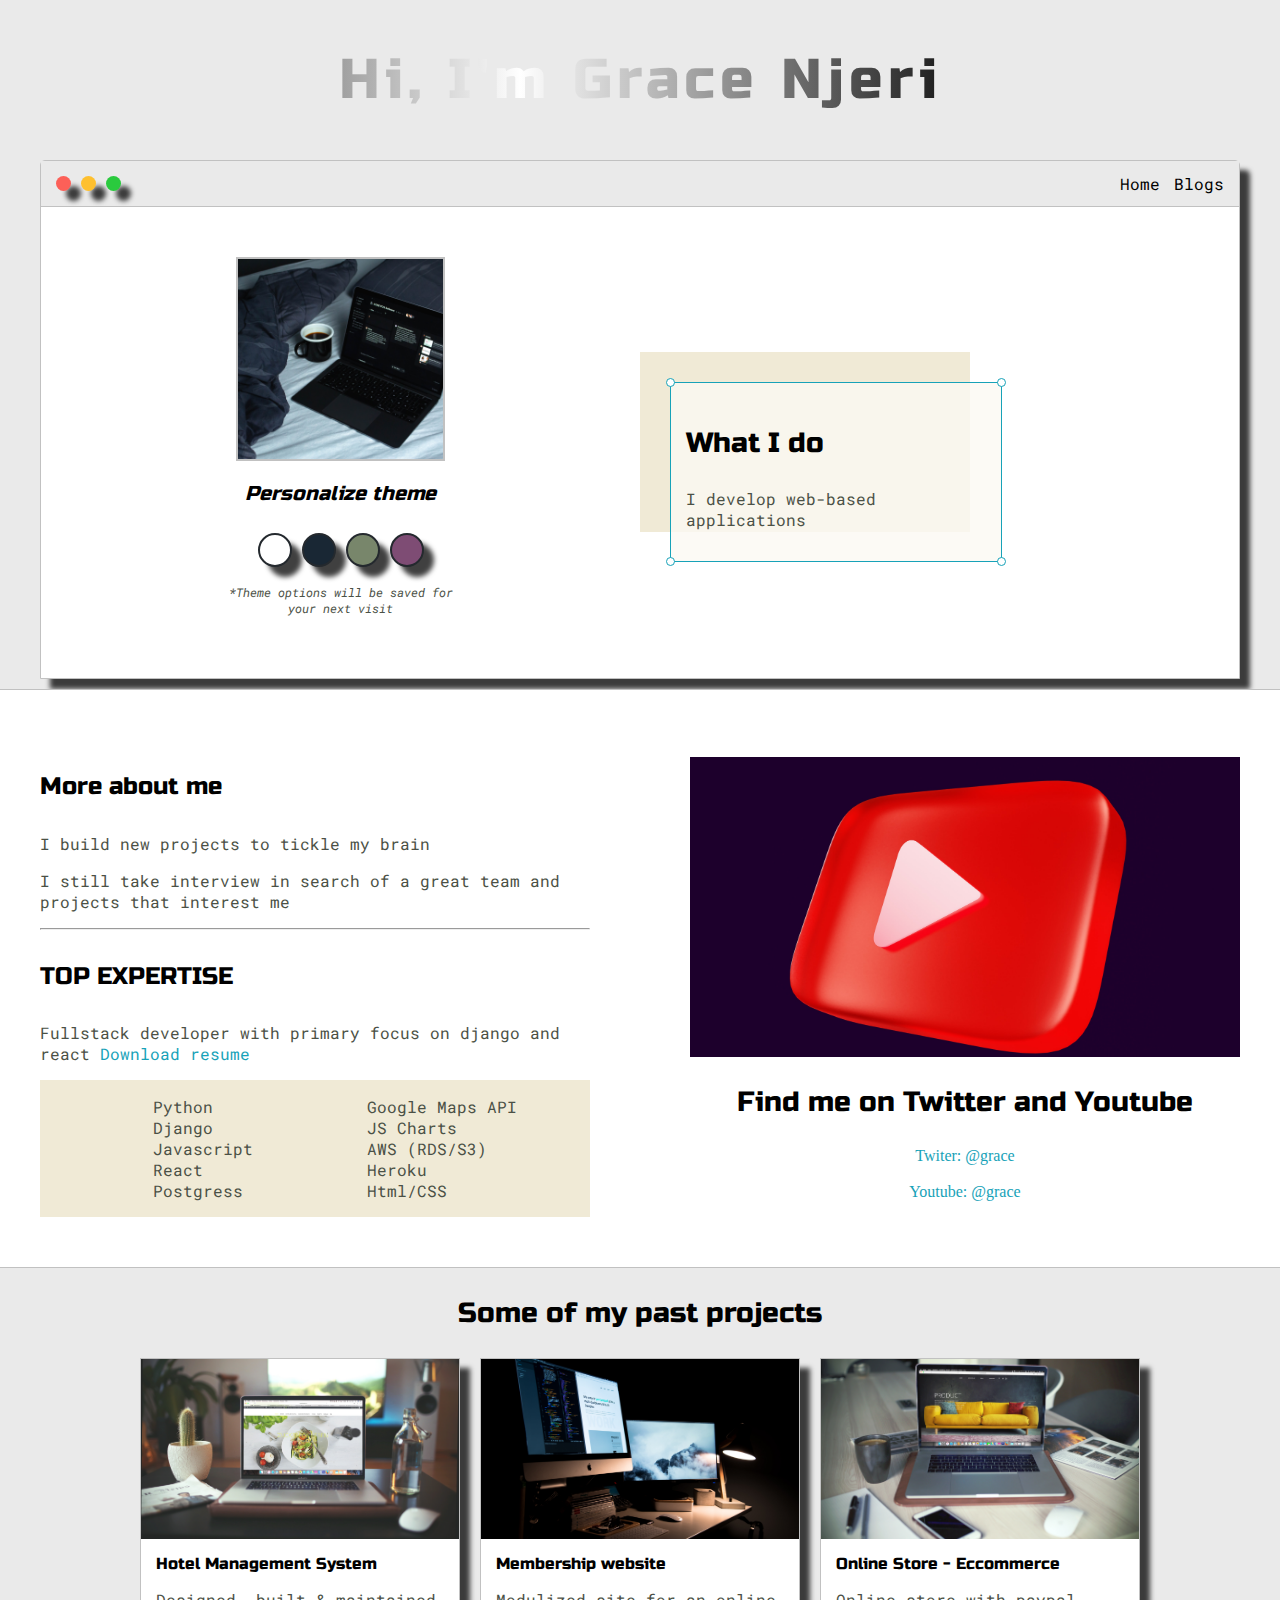
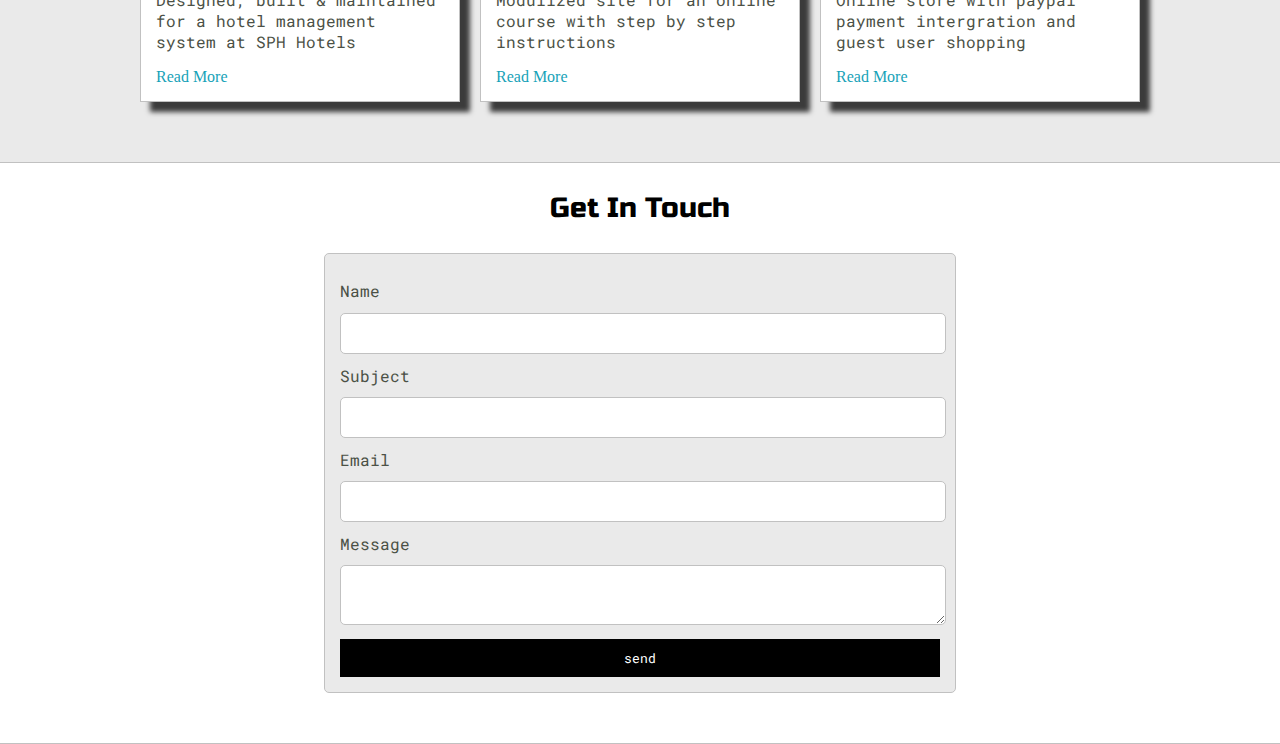
<file: index.html>
<!DOCTYPE html>
<html>

<head>
    <title> Grace Njeri</title>
    <!-- Required meta tags -->
    <meta charset="utf-8">
    <meta name="viewport" content="width=device-width, initial-scale=1">
    <link rel="preconnect" href="https://fonts.googleapis.com">
    <link rel="preconnect" href="https://fonts.gstatic.com" crossorigin>
    <link href="https://fonts.googleapis.com/css2?family=Russo+One&display=swap" rel="stylesheet">
    <link rel="preconnect" href="https://fonts.googleapis.com">
    <link rel="preconnect" href="https://fonts.gstatic.com" crossorigin>
    <link href="https://fonts.googleapis.com/css2?family=Roboto+Mono:wght@500&family=Russo+One&display=swap" rel="stylesheet">
    <link rel="stylesheet" type="text/css" href="default.css">
    <link id="theme-style" rel="stylesheet" type="text/css" href="">
</head>

<body>
    <section class="s1">
        <div class="main-container">
            <div class="greeting-wrapper">
                <h1> Hi, I'm Grace Njeri</h1>
            </div>

            <div class="intro-wrapper">
                <div class="nav-wrapper">
                    <div class="dots-wrapper">
                        <div id="dot-1" class="browser-dot"></div>
                        <div id="dot-2" class="browser-dot"></div>
                        <div id="dot-3" class="browser-dot"></div>
                    </div>
                    <ul id="navigation">
                        <li><a href="#">Home</a></li>
                        <li><a href="#">Blogs</a></li>
                    </ul>

                </div>
                <div class="left-column">
                    <img id="pic" src="images/walling-OvLXbURo9Wo-unsplash.jpg">
                    <h5 style="text-align: center; line-height: 0;"><i>Personalize theme</i></h5>
                    <div id="theme-options-wrapper">
                        <div data-mode="light" id="light-mode" class="theme-dot"></div>
                        <div data-mode="blue" id="blue-mode" class="theme-dot"></div>
                        <div data-mode="green" id="green-mode" class="theme-dot"></div>
                        <div data-mode="purple" id="purple-mode" class="theme-dot"></div>
                    </div>
                    <p id="settings-note"><i>*Theme options will be saved for<br> your next visit</i></p>
                </div>

                <div class="right-column">
                    <div id="preview-shadow">
                        <div id="preview">
                            <div id="corner-tl" class="corner"></div>
                            <div id="corner-tr" class="corner"></div>
                            <h3>What I do</h3>
                            <p>I develop web-based applications</p>
                            <div id="corner-br" class="corner"></div>
                            <div id="corner-bl" class="corner"></div>
                        </div>
                    </div>
                </div>
            </div>
        </div>
    </section>

    <section class="s2">
        <div class="main-container">
            <div class="about-wrapper">
                <div class="about-me">
                    <h4> More about me</h4>
                    <p> I build new projects to tickle my brain</p>
                    <p> I still take interview in search of a great team and projects that interest me</p>
                    <hr>
                    <h4> TOP EXPERTISE</h4>
                    <p> Fullstack developer with primary focus on django and react <a target="_blank" href="Software Developer Resume.pdf">Download resume</a></p>
                    <div id="skills">
                        <ul>
                            <li> Python</li>
                            <li> Django</li>
                            <li> Javascript</li>
                            <li>React</li>
                            <li> Postgress</li>
                        </ul>
                        <ul>
                            <li> Google Maps API</li>
                            <li> JS Charts</li>
                            <li> AWS (RDS/S3)</li>
                            <li>Heroku</li>
                            <li> Html/CSS</li>
                        </ul>
                    </div>
                </div>
                <div class="social-links">
                    <img id="social-img" src="images/eyestetix-studio-QNOukv0Jx54-unsplash.jpg">
                    <h3> Find me on Twitter and Youtube</h3>
                    <a target="_blank" href="#">Twiter: @grace</a>
                    <br>
                    <a target="_blank" href="#">Youtube: @grace</a>
                </div>
            </div>
        </div>
    </section>

    <section class="s1">
        <div class="main-container">
            <h3 style="text-align: center;">Some of my past projects</h3>
            <div class="post-wrapper">
                <div class="post">
                    <img class="thumbnail" src="images/igor-miske-JVSgcV8_vb4-unsplash.jpg">
                    <div class="post-preview">
                        <h6 class="post-title"> Hotel Management System</h6>
                        <p class="post-intro"> Designed, built & maintained for a hotel management system at SPH Hotels </p>
                        <a href="post.html"> Read More</a>
                    </div>
                </div>


                <div class="post">
                    <img class="thumbnail" src="images/lee-campbell-DtDlVpy-vvQ-unsplash.jpg">
                    <div class="post-preview">
                        <h6 class="post-title">Membership website</h6>
                        <p class="post-intro">Modulized site for an online course with step by step instructions</p>
                        <a href="#"> Read More</a>
                    </div>
                </div>


                <div class="post">
                    <img class="thumbnail" src="images/igor-miske-Px3iBXV-4TU-unsplash.jpg">
                    <div class="post-preview">
                        <h6 class="post-title">Online Store - Eccommerce</h6>
                        <p class="post-intro">Online store with paypal payment intergration and guest user shopping</p>
                        <a href="#"> Read More</a>
                    </div>
                </div>

            </div>
        </div>
    </section>

    <section class="s2">
        <div class="main-container">
            <h3 style="text-align: center;">Get In Touch</h3>

            <form id="contact-form">
                <label>Name</label>
                <input class="input-field" type="text" name="name">

                <label>Subject</label>
                <input class="input-field" type="text" name="subject">

                <label>Email</label>
                <input class="input-field" type="email" name="email">
                <label>Message</label>
                <textarea class="input-field" name="message"></textarea>
                <input id="submit-btn" type="submit" value="send">

            </form>
        </div>
    </section>
    <script type="text/javascript" src="script.js"></script>
</body>

</html>
</file>
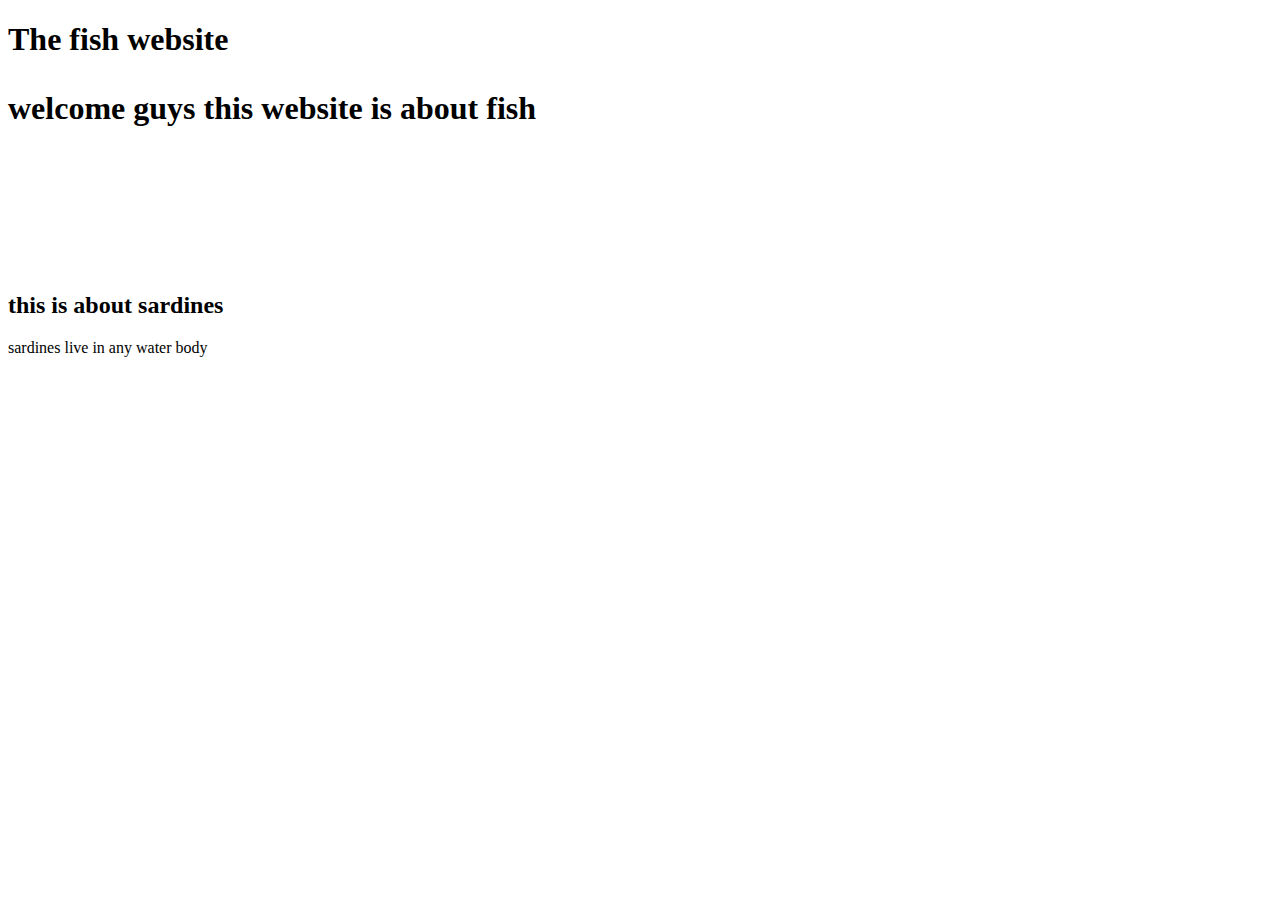
<file: intro.html>
<!doctype html>
<html>
    <head>
        <title> my web page</title>
</head>
<body>
    <h1> The fish website </h>
        <p> welcome guys this website is about fish </p>
        <br>
        <br>
        <br>
        <h2> this is about sardines </h2>
        <p> sardines live in any water body </p>
</file>
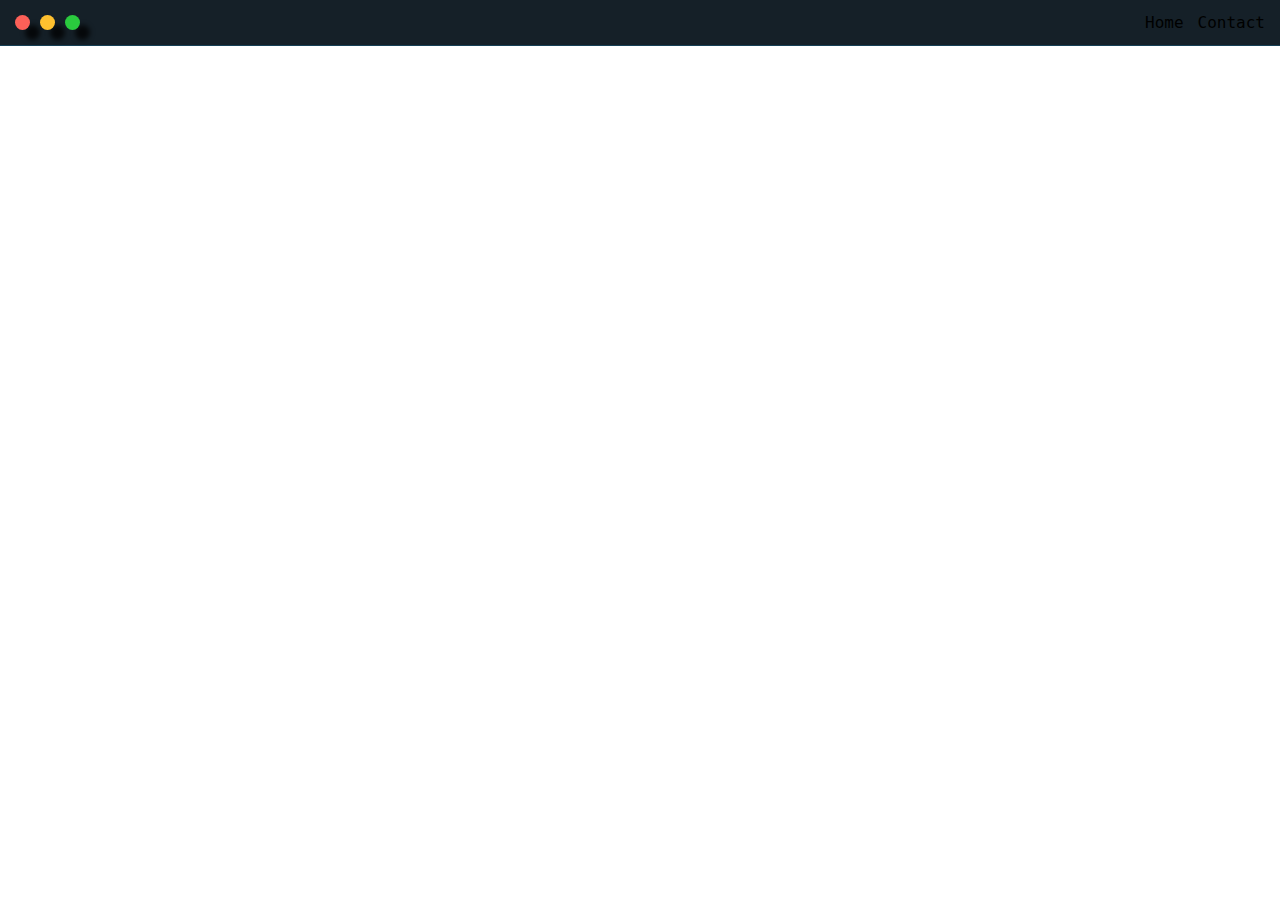
<file: post.html>
<!DOCTYPE html>
<html>

<head>
    <meta charset="utf-8">
    <meta http-equiv="X-UA-Compatible" content="IE=edge">
    <title>Post one</title>
    <meta name="description" content="">
    <meta name="viewport" content="width=device-width, initial-scale=1">
    <link rel="stylesheet" href="default.css">
    <link id="theme-style" href="blue.css" rel="stylesheet">
</head>

<body>
    <div class="nav-wrapper">
        <div class="dots-wrapper">
            <div id="dot-1" class="browser-dot"></div>
            <div id="dot-2" class="browser-dot"></div>
            <div id="dot-3" class="browser-dot"></div>
        </div>
        <ul id="navigation">
            <li><a href="#">Home</a></li>
            <li><a href="#">Contact</a></li>
        </ul>

    </div>
</body>

</html>
</file>
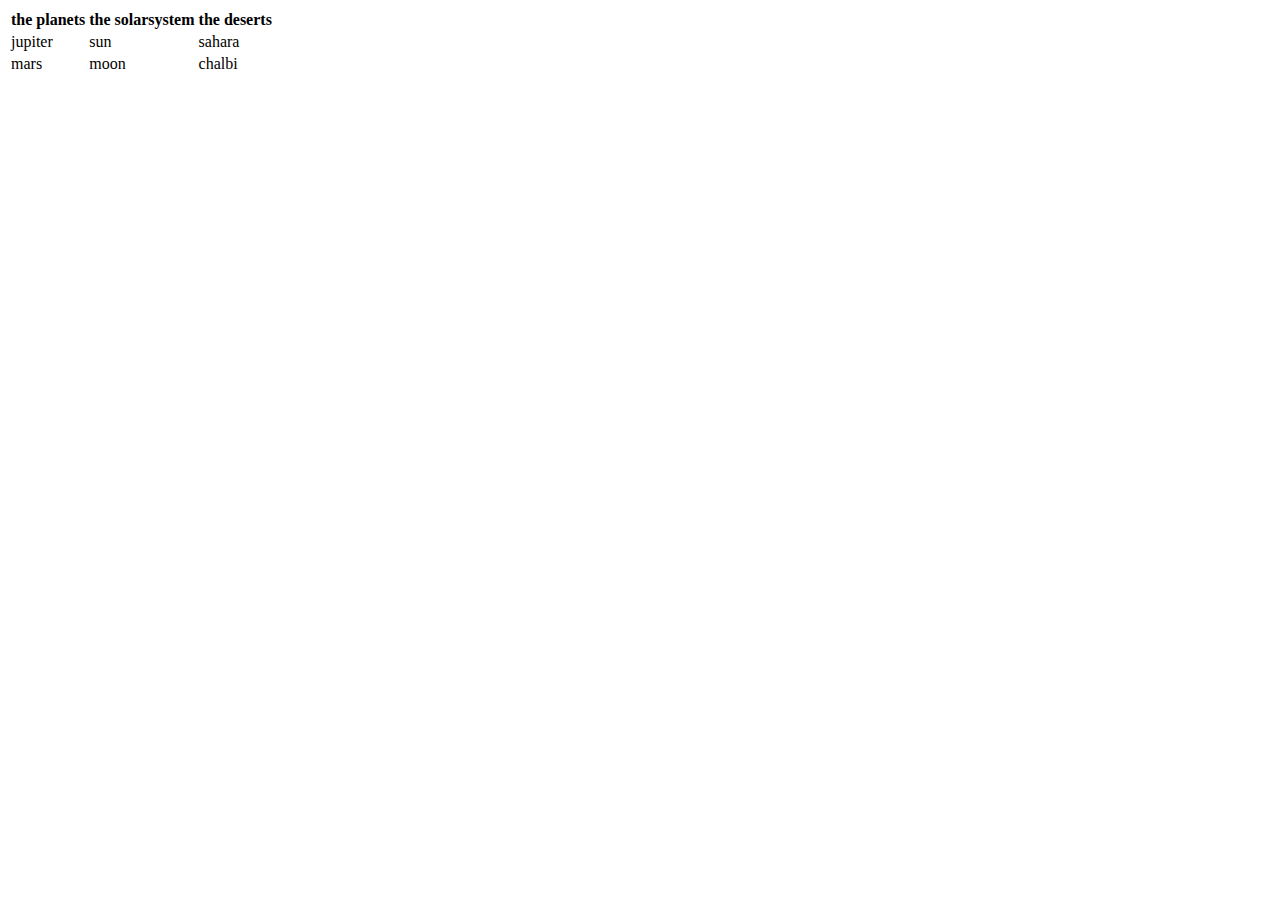
<file: tables.html>
<!doctype html>
<html>
    <head> </head>
<body>
    <table>
        <tr>
            <th> the planets </th>
            <th> the solarsystem </th>
            <th> the deserts </th>
        </tr>
        <tr>
            <td> jupiter </td>
            <td> sun </td>
            <td> sahara </td>
            <tr>
                <td> mars </td>
                <td> moon </td>
                <td> chalbi </td>
            </tr>
        </tr>
    </table>
</body>
</html>
</file>
<file: default.css>
:root {
    --mainColor: #eaeaea;
    --secondaryColor: #fff;
    --borderColor: #c1c1c1;
    --mainText: black;
    --secondaryText: #4b5146;
    --themeDotBorder: #24292e;
    --previewBg: rgb(251, 249, 243, 0.8);
    --previewShadow: #f0ead6;
    --btnColor: black;
}

html,
body {
    padding: 0;
    margin: 0;
    -webkit-font-smoothing: antialiased;
    -moz-osx-font-smoothing: grayscale;
}

* {
    transition: 0.3s;
}

h1,
h2,
h3,
h4,
h5,
h6,
strong {
    color: var(--mainText);
    font-family: 'Russo One', sans-serif;
    font-weight: 500;
}

p,
li,
span,
label,
input,
textarea {
    color: var(--secondaryText);
    font-family: 'Roboto Mono', monospace;
}

a {
    text-decoration: none;
    color: #17a2b8;
}

ul {
    list-style: none;
}

h1 {
    font-size: 56px;
}

h2 {
    font-size: 36px;
}

h3 {
    font-size: 28px;
}

h4 {
    font-size: 24px;
}

h5 {
    font-size: 20px;
}

h6 {
    font-size: 16px;
}

.s1 {
    background-color: var(--mainColor);
    border-bottom: 1px solid var(--borderColor);
    overflow: auto;
    padding-bottom: 10px;
}

.s2 {
    background-color: var(--secondaryColor);
    border-bottom: 1px solid var(--borderColor);
    overflow: auto;
}

.main-container {
    width: 1200px;
    margin: 0 auto;
}

.greeting-wrapper {
    display: grid;
    text-align: center;
    align-content: center;
    min-height: 10em;
    background: linear-gradient(90deg, #000, #fff, #000);
    letter-spacing: 5px;
    -webkit-background-clip: text;
    background-clip: text;
    -webkit-text-fill-color: transparent;
    background-repeat: no-repeat;
    background-size: 80%;
    animation: shine 5s linear infinite;
    position: relative;
}

@keyframes shine {
    0% {
        background-position-x: -500%;
    }
    100% {
        background-position-x: 500%;
    }
}

.intro-wrapper {
    background-color: var(--secondaryColor);
    border: 1px solid var(--borderColor);
    border-radius: 5px 5px 0 0;
    box-shadow: 10px 10px 5px 0px rgba(0, 0, 0, 0.75);
    -webkit-box-shadow: 10px 10px 5px 0px rgba(0, 0, 0, 0.75);
    -moz-box-shadow: 10px 10px 5px 0px rgba(0, 0, 0, 0.75);
    display: grid;
    grid-template-columns: 1fr 1fr;
    grid-template-areas: 'nav-wrapper nav-wrapper' 'left-column right-column';
}

.nav-wrapper {
    display: flex;
    justify-content: space-between;
    align-items: center;
    grid-area: nav-wrapper;
    border-bottom: 1px solid var(--borderColor);
    background-color: var(--mainColor);
}

#navigation {
    margin: 0;
    padding: 10px;
}

#navigation a {
    color: var(--mainText);
}

#navigation li {
    display: inline-block;
    margin-right: 5px;
    margin-left: 5px;
}

.dots-wrapper {
    display: flex;
    padding: 10px;
}

.browser-dot {
    background-color: black;
    height: 15px;
    width: 15px;
    margin: 5px;
    border-radius: 50%;
    -webkit-box-shadow: 10px 10px 5px 0px rgba(0, 0, 0, 0.75);
    -moz-box-shadow: 10px 10px 5px 0px rgba(0, 0, 0, 0.75);
    box-shadow: 10px 10px 5px 0px rgba(0, 0, 0, 0.75);
}

.browser-dot:hover {
    cursor: alias;
    transform: scale(2, 2);
}

#dot-1 {
    background-color: #FC6058;
}

#dot-2 {
    background-color: #FEC02F;
}

#dot-3 {
    background-color: #2ACA3E;
}

.left-column {
    grid-area: left-column;
    padding-top: 50px;
    padding-bottom: 50px;
}

#pic {
    display: block;
    margin: 0 auto;
    height: 200px;
    width: 205px;
    object-fit: cover;
    border: 2px solid var(--borderColor);
}

#theme-options-wrapper {
    display: flex;
    justify-content: center;
}

.theme-dot {
    height: 30px;
    width: 30px;
    margin: 5px;
    border-radius: 50%;
    border: 2px solid var(--themeDotBorder);
    -webkit-box-shadow: 10px 10px 5px 0px rgba(0, 0, 0, 0.75);
    -moz-box-shadow: 10px 10px 5px 0px rgba(0, 0, 0, 0.75);
    box-shadow: 10px 10px 5px 0px rgba(0, 0, 0, 0.75);
    cursor: progress;
    overflow: hidden;
}

.theme-dot:hover {
    border-width: 5px;
}

#light-mode {
    background-color: #fff;
}

#blue-mode {
    background-color: #192734;
}

#green-mode {
    background-color: #78866b;
}

#purple-mode {
    background-color: #7E4C74;
}

#settings-note {
    font-size: 12px;
    text-align: center;
}

.right-column {
    grid-area: right-column;
    display: grid;
    align-content: center;
    padding-top: 50px;
    padding-bottom: 50px;
}

#preview-shadow {
    background-color: var(--previewShadow);
    width: 300px;
    height: 150px;
    padding-left: 30px;
    padding-top: 30px;
}

#preview {
    width: 300px;
    border: 1.5px solid #17a2b8;
    background-color: var(--previewBg);
    padding: 15px;
    position: relative;
}

.corner {
    width: 7px;
    height: 7px;
    border-radius: 50%;
    border: 1.5px solid #17a2b8;
    background-color: #fff;
    position: absolute;
}

#corner-tl {
    top: -5px;
    left: -5px;
}

#corner-tr {
    top: -5px;
    right: -5px;
}

#corner-br {
    bottom: -5px;
    right: -5px;
}

#corner-bl {
    bottom: -5px;
    left: -5px;
}

.about-wrapper {
    display: grid;
    grid-template-columns: repeat(auto-fit, minmax(320px, 1fr));
    padding-top: 50px;
    padding-bottom: 50px;
    gap: 100px;
}

#skills {
    display: flex;
    justify-content: space-evenly;
    background-color: var(--previewShadow);
}

.social-links {
    display: grid;
    align-content: center;
    text-align: center;
}

#social-img {
    object-fit: cover;
    width: 100%;
    height: 300px;
}

.post-wrapper {
    display: grid;
    grid-template-columns: repeat(auto-fit, 320px);
    gap: 20px;
    justify-content: center;
    padding-bottom: 50px;
}

.post {
    border: 1px solid var(--borderColor);
    -webkit-box-shadow: 10px 10px 5px 0px rgba(0, 0, 0, 0.75);
    -moz-box-shadow: 10px 10px 5px 0px rgba(0, 0, 0, 0.75);
    box-shadow: 10px 10px 5px 0px rgba(0, 0, 0, 0.75);
}

.thumbnail {
    display: block;
    width: 100%;
    height: 180px;
    object-fit: cover;
}

.post-preview {
    background-color: #fff;
    padding: 15px;
}

.post-title {
    color: #000;
    margin: 0;
}

.post-intro {
    color: #4b5146;
    font-size: 16px;
}

#contact-form {
    display: block;
    max-width: 600px;
    margin: 0 auto;
    border: 1px solid var(--borderColor);
    padding: 15px;
    border-radius: 5px;
    background-color: var(--mainColor);
    margin-bottom: 50px;
}

#contact-form label {
    line-height: 2.7em;
}

#contact-form text-area {
    min-height: 100px;
    font-size: 14px;
}

.input-field {
    width: 100%;
    padding-top: 10px;
    padding-bottom: 10px;
    background-color: var(--secondaryColor);
    border-radius: 5px;
    border: 1px solid var(--borderColor);
    font-size: 14px;
}

#submit-btn {
    margin-top: 10px;
    width: 100%;
    padding-top: 10px;
    padding-bottom: 10px;
    color: #fff;
    background-color: var(--btnColor);
    border: none;
}

@media screen and (max-width: 1200px) {
    .main-container {
        width: 95%;
    }
}

@media screen and (max-width: 800px) {
    .intro-wrapper {
        grid-template-columns: 1fr;
        grid-template-areas: 'nav-wrapper' 'left-column' 'right-column';
    }
    .right-column {
        justify-content: center;
    }
}
</file>
<file: blue.css>
:root {
    --mainColor: #152028;
    --secondaryColor: #192794;
    --borderColor: #164056;
    --mainText: black;
    --secondaryText: #4b5146;
    --themeDotBorder: #fff;
    --previewBg: rgb(251, 249, 243, 0.8);
    --previewShadow: #f0ead6;
    --btnColor: black;
}
</file>
